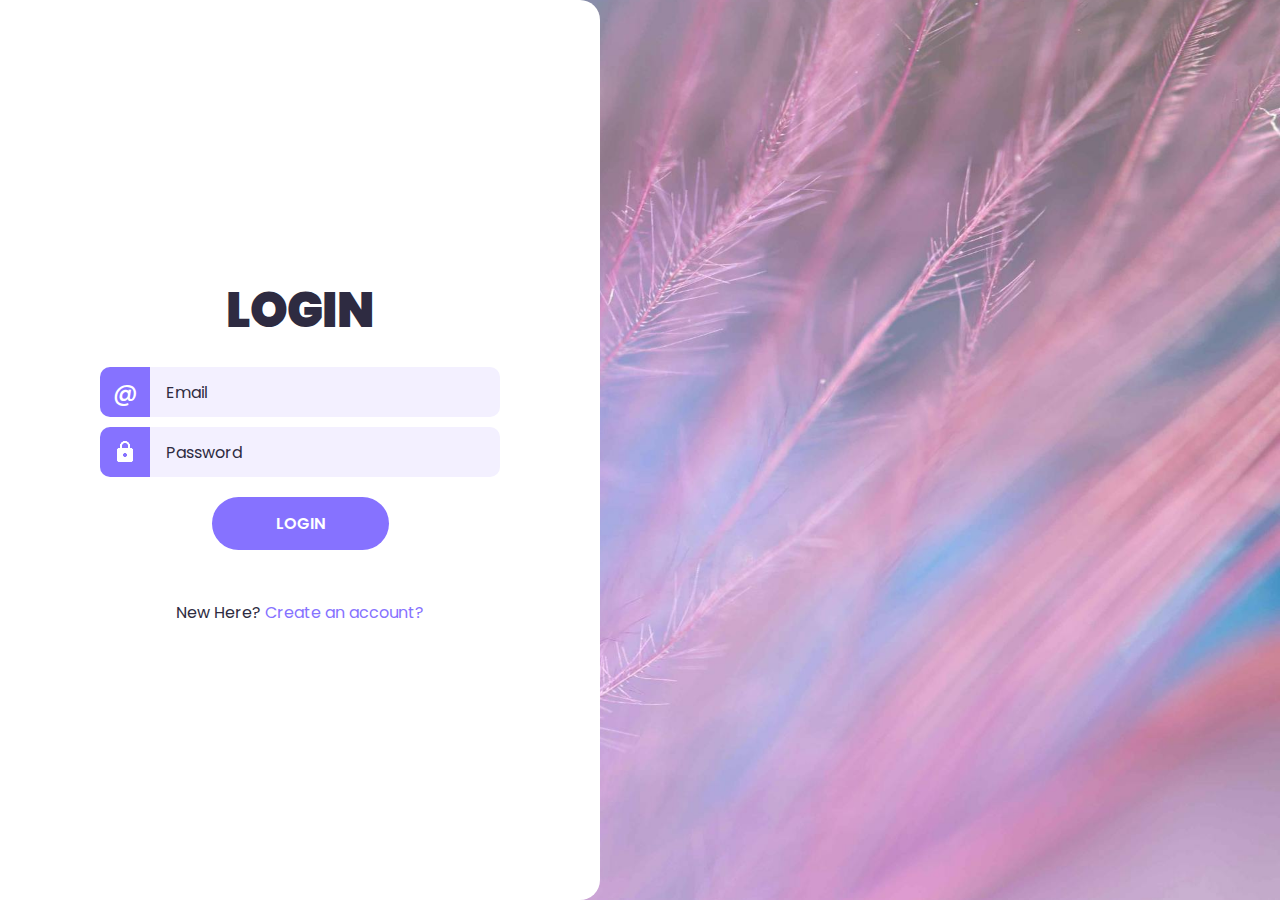
<file: login.html>
<!DOCTYPE html>
<html lang="en">
<head>
    <meta charset="UTF-8">
    <meta name="viewport" content="width=device-width, initial-scale=1.0">
    <title>Login</title>
    <link rel="stylesheet" href="./assets/styles/signup.css">
    <script type="text/javascript" src="./assets/scripts/signup.js" defer></script>
</head>
<body>
    <div class="wrapper">
        <h1>Login</h1>
        <p id="error-message"></p>
        <form id="form">
            <div>
                <label for="email-input"><span>@</span></label>
                <input type="email" name="email" id="email-input" placeholder="Email">
            </div>
            <div>
                <label for="password-input"><img src="./assets/icons/lock.png"></label>
                <input type="password" name="password" id="password-input" placeholder="Password">
            </div>
            <div>
                <button type="submit">Login</button>
            </div>
        </form>
        <p>New Here? <a href="signup.html">Create an account?</a></p>
    </div>
</body>

</html>
</file>
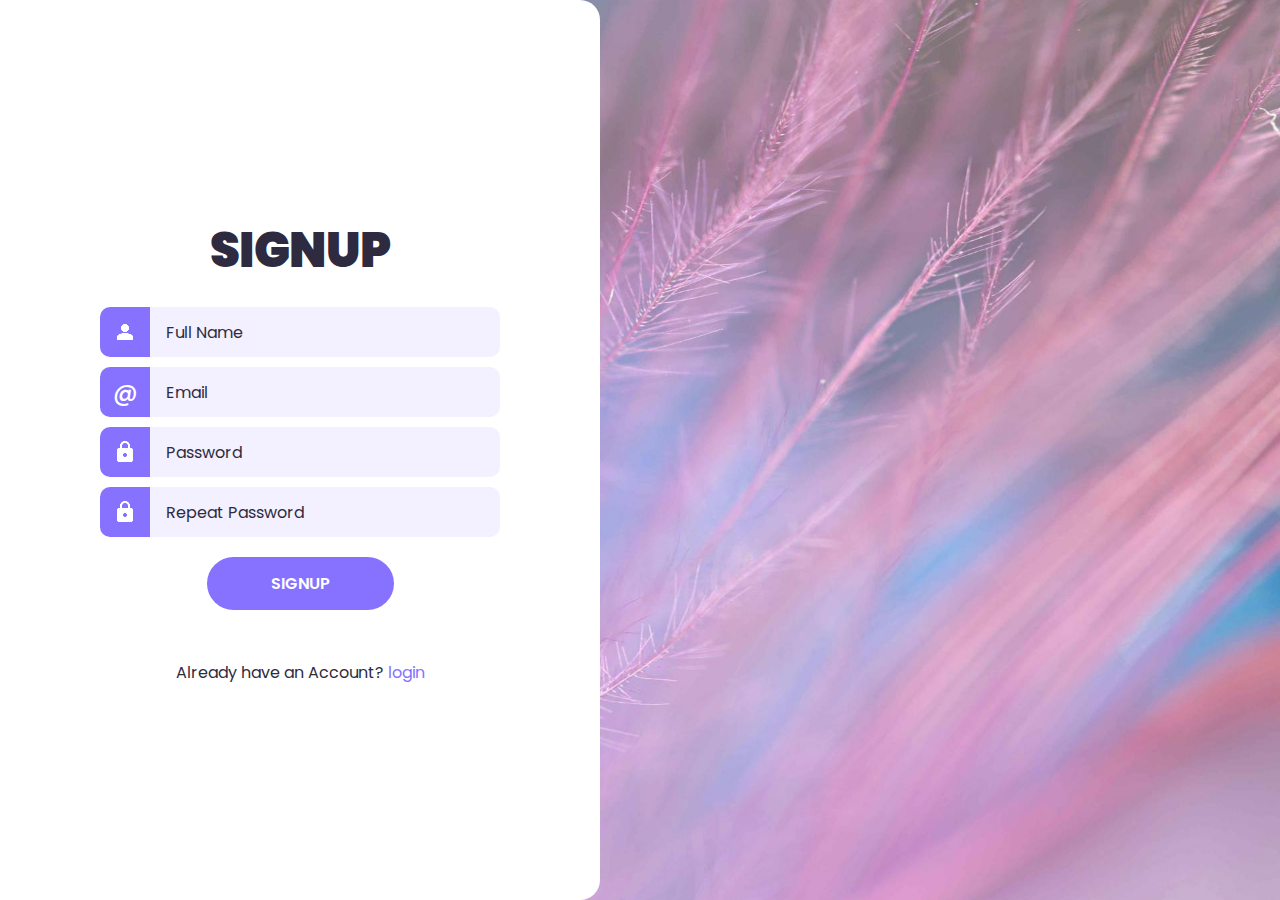
<file: signup.html>
<!DOCTYPE html>
<html lang="en">
<head>
    <meta charset="UTF-8">
    <meta name="viewport" content="width=device-width, initial-scale=1.0">
    <title>Sign Up</title>
    <link rel="stylesheet" href="./assets/styles/signup.css">
    <script type="text/javascript" src="./assets/scripts/signup.js" defer></script>
</head>
    <body>
        <div class="wrapper">
            <h1>Signup</h1>
            <p id="error-message"></p>
            <form id="form">
                <div>
                    <label for="firstname-input"><img src="./assets/icons/person.png"></label>
                    <input type="text" name="firstname" id="firstname-input" placeholder="Full Name">
                </div>
                <div>
                    <label for="email-input"><span>@</span></label>
                    <input type="email" name="email" id="email-input" placeholder="Email">
                </div>
                <div>
                    <label for="password-input"><img src="./assets/icons/lock.png"></label>
                    <input type="password" name="password" id="password-input" placeholder="Password">
                </div>
                <div>
                    <label for="password-input"><img src="./assets/icons/lock.png"></label>
                    <input type="password" name="repeat-password" id="repeat-password-input" placeholder="Repeat Password">
                </div>
                <button type="submit">Signup</button>
            </form>
            <p>Already have an Account? <a href="login.html">login</a> </p>
        </div>
    </body>
</html>
</file>
<file: assets/styles/signup.css>
@import url('https://fonts.googleapis.com/css2?family=Poppins:ital,wght@0,100;0,200;0,300;0,400;0,500;0,600;0,700;0,800;0,900;1,100;1,200;1,300;1,400;1,500;1,600;1,700;1,800;1,900&display=swap');
:root{
  --accent-color: #8672FF;
  --base-color: white;
  --text-color: #2E2B41;
  --input-color: #F3F0FF;
}
*{
  margin: 0;
  padding: 0;
}
html{
  font-family: Poppins, Segoe UI, sans-serif;
  font-size: 12pt;
  color: var(--text-color);
  text-align: center;
}
body{
  min-height: 100vh;
  background-image: url(../images/background.jpg);
  background-size: cover;
  background-position: right;
  overflow: hidden;
}
.wrapper{
  box-sizing: border-box;
  background-color: var(--base-color);
  height: 100vh;
  width: max(40%, 600px);
  padding: 10px;
  border-radius: 0 20px 20px 0;
  display: flex;
  flex-direction: column;
  align-items: center;
  justify-content: center;
}
h1{
  font-size: 3rem;
  font-weight: 900;
  text-transform: uppercase;
}
form{
  width: min(400px, 100%);
  margin-top: 20px;
  margin-bottom: 50px;
  display: flex;
  flex-direction: column;
  align-items: center;
  gap: 10px;
}
form > div{
  width: 100%;
  display: flex;
  justify-content: center;
}
form label{
  flex-shrink: 0;
  height: 50px;
  width: 50px;
  background-color: var(--accent-color);
  fill: var(--base-color);
  color: var(--base-color);
  border-radius: 10px 0 0 10px;
  display: flex;
  justify-content: center;
  align-items: center;
  font-size: 1.5rem;
  font-weight: 500;
}
form input{
  box-sizing: border-box;
  flex-grow: 1;
  min-width: 0;
  height: 50px;
  padding: 1em;
  font: inherit;
  border-radius: 0 10px 10px 0;
  border: 2px solid var(--input-color);
  border-left: none;
  background-color: var(--input-color);
  transition: 150ms ease;
}
form input:hover{
  border-color: var(--accent-color);
}
form input:focus{
  outline: none;
  border-color: var(--text-color);
}
div:has(input:focus) > label{
  background-color: var(--text-color);
}
form input::placeholder{
  color: var(--text-color);
}
form button{
  margin-top: 10px;
  border: none;
  border-radius: 1000px;
  padding: .85em 4em;
  background-color: var(--accent-color);
  color: var(--base-color);
  font: inherit;
  font-weight: 600;
  text-transform: uppercase;
  cursor: pointer;
  transition: 150ms ease;
}
form button:hover{
  background-color: var(--text-color);
}
form button:focus{
  outline: none;
  background-color: var(--text-color);
}
a{
  text-decoration: none;
  color: var(--accent-color);
}
a:hover{
  text-decoration: underline;
}
@media(max-width: 1100px){
  .wrapper{
    width: min(600px, 100%);
    border-radius: 0;
  }
}
form div.incorrect label{
  background-color: #f06272;
}
form div.incorrect input{
  border-color: #f06272;
}
#error-message{
  color:#f06272;
}
</file>
